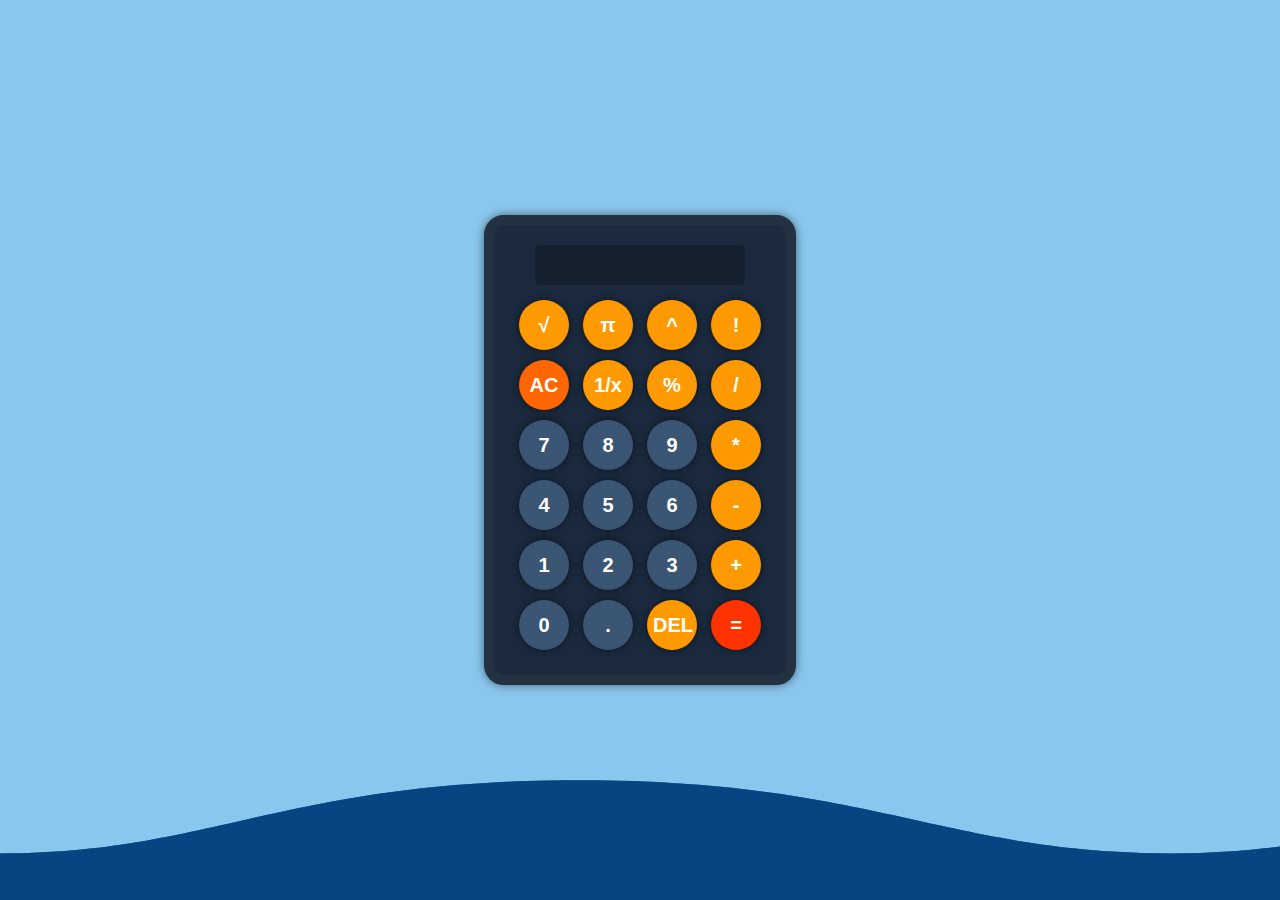
<file: Calculator/index.html>
<!DOCTYPE html>
<html>
<head>
  <title>Calculator</title> <!-- The title of the HTML page -->
  <link rel="stylesheet" type="text/css" href="style.css"> <!-- Link to an external CSS stylesheet -->
</head>
<body>
  
  <!-- Ocean background -->
  <div class="ocean">
    <div class="wave"></div>
    <div class="wave"></div>
    <div class="wave"></div>
  </div>
  
  <!-- Calculator container -->
  <div class="calculator">
    <input type="text" id="display" readonly> <!-- Input field for displaying calculator results -->
    <div class="buttons">
      <!-- Calculator buttons organized into rows -->
      <div class="row">
        <button class="operator">√</button> <!-- Square root operator button -->
        <button class="operator">π</button> <!-- Pi symbol button -->
        <button class="operator">^</button> <!-- Exponentiation operator button -->
        <button class="operator">!</button> <!-- Factorial operator button -->
      </div>
      <div class="row">
        <button class="clear">AC</button> <!-- All Clear button to clear the input -->
        <button class="operator">1/x</button> <!-- Inverse button -->
        <button class="operator">%</button> <!-- Percentage button -->
        <button class="operator">/</button> <!-- Division operator button -->
      </div>
      <div class="row">
        <button>7</button> <!-- Number 7 button -->
        <button>8</button> <!-- Number 8 button -->
        <button>9</button> <!-- Number 9 button -->
        <button class="operator">*</button> <!-- Multiplication operator button -->
      </div>
      <div class="row">
        <button>4</button> <!-- Number 4 button -->
        <button>5</button> <!-- Number 5 button -->
        <button>6</button> <!-- Number 6 button -->
        <button class="operator">-</button> <!-- Subtraction operator button -->
      </div>
      <div class="row">
        <button>1</button> <!-- Number 1 button -->
        <button>2</button> <!-- Number 2 button -->
        <button>3</button> <!-- Number 3 button -->
        <button class="operator">+</button> <!-- Addition operator button -->
      </div>
      <div class="row">
        <button>0</button> <!-- Number 0 button -->
        <button>.</button> <!-- Decimal point button -->
        <button class="operator delete">DEL</button> <!-- Delete button -->
        <button class="equal">=</button> <!-- Equals button for calculation -->
      </div>
    </div>
    <script src="script.js"></script> <!-- Link to an external JavaScript file -->
  </div>
</body>
</html>
</file>
<file: Calculator/style.css>
/* Resetting default margins and setting a background color for the body */
html, body {
  margin: 0;
  height: 100%;
  background-color: #8ac7ee;
}

/* Styling for ocean waves */
.ocean {
  height: 130px; /* Adjust the height of the waves */
  width: 100%; /* Span the entire width */
  position: absolute;
  bottom: 0;
  left: 0;
  right: 0;
  overflow-x: hidden;
}

/* Styling for individual wave elements */
.wave {
  background: url("data:image/svg+xml,%3Csvg xmlns='http://www.w3.org/2000/svg' viewBox='0 0 800 88.7'%3E%3Cpath d='M800 56.9c-155.5 0-204.9-50-405.5-49.9-200 0-250 49.9-394.5 49.9v31.8h800v-.2-31.6z' fill='%23003F7C'/%3E%3C/svg%3E");
  position: absolute;
  width: 200%; /* Make the wave span twice the width */
  height: 100%;
  animation: wave 10s -3s linear infinite;
  transform: translate3d(0, 0, 0);
  opacity: 0.8;
}

/* Styling for the second wave with different animation settings */
.wave:nth-of-type(2) {
  bottom: 0;
  animation: wave 18s linear reverse infinite;
  opacity: 0.5;
}

/* Styling for the third wave with different animation settings */
.wave:nth-of-type(3) {
  bottom: 0;
  animation: wave 20s -1s linear infinite;
  opacity: 0.5;
}

/* Keyframes animation for moving the waves horizontally */
@keyframes wave {
  0% { transform: translateX(0); }
  50% { transform: translateX(-25%); }
  100% { transform: translateX(-50%); }
}

/* Styling for the main background container */
.background {
  position: relative;
  width: 100%; /* Set the width to 100% */
  height: 100%; /* Set the height to 100% */
  margin: 0 auto;
}

/* Styling for the calculator container */
.calculator {
  position: absolute;
  top: 50%;
  left: 50%;
  transform: translate(-50%, -50%);
  text-align: center;
  border: 10px solid #233142;
  border-radius: 20px;
  box-shadow: 0px 0px 10px rgba(0, 0, 0, 0.5);
  padding: 20px;
  background-color: #1B2A3E;
}

/* Styling for the calculator display input field */
#display {
  width: 200px;
  height: 30px;
  margin-bottom: 10px;
  background-color: #151F2E;
  color: #FFFFFF;
  border: none;
  border-radius: 5px;
  padding: 5px;
}

/* Styling for calculator buttons */
button {
  width: 50px;
  height: 50px;
  margin: 5px;
  background-color: #3b5575;
  color: white;
  border: none;
  border-radius: 50%;
  font-size: 20px;
  font-weight: bold;
  transition: background-color 0.3s, transform 0.3s;
  box-shadow: 0px 0px 10px rgba(0, 0, 0, 0.5);
}

/* Button hover effect */
button:hover {
  background-color: #01162E;
  cursor: pointer;
}

/* Button active state effect */
button:active {
  transform: scale(0.95);
}

/* Styling for operator buttons */
.operator {
  background-color: #FF9900;
}

/* Styling for the equal button */
.equal {
  background-color: #FF3300;
}

/* Styling for the clear button */
.clear {
  background-color: #FF6600;
}
</file>
